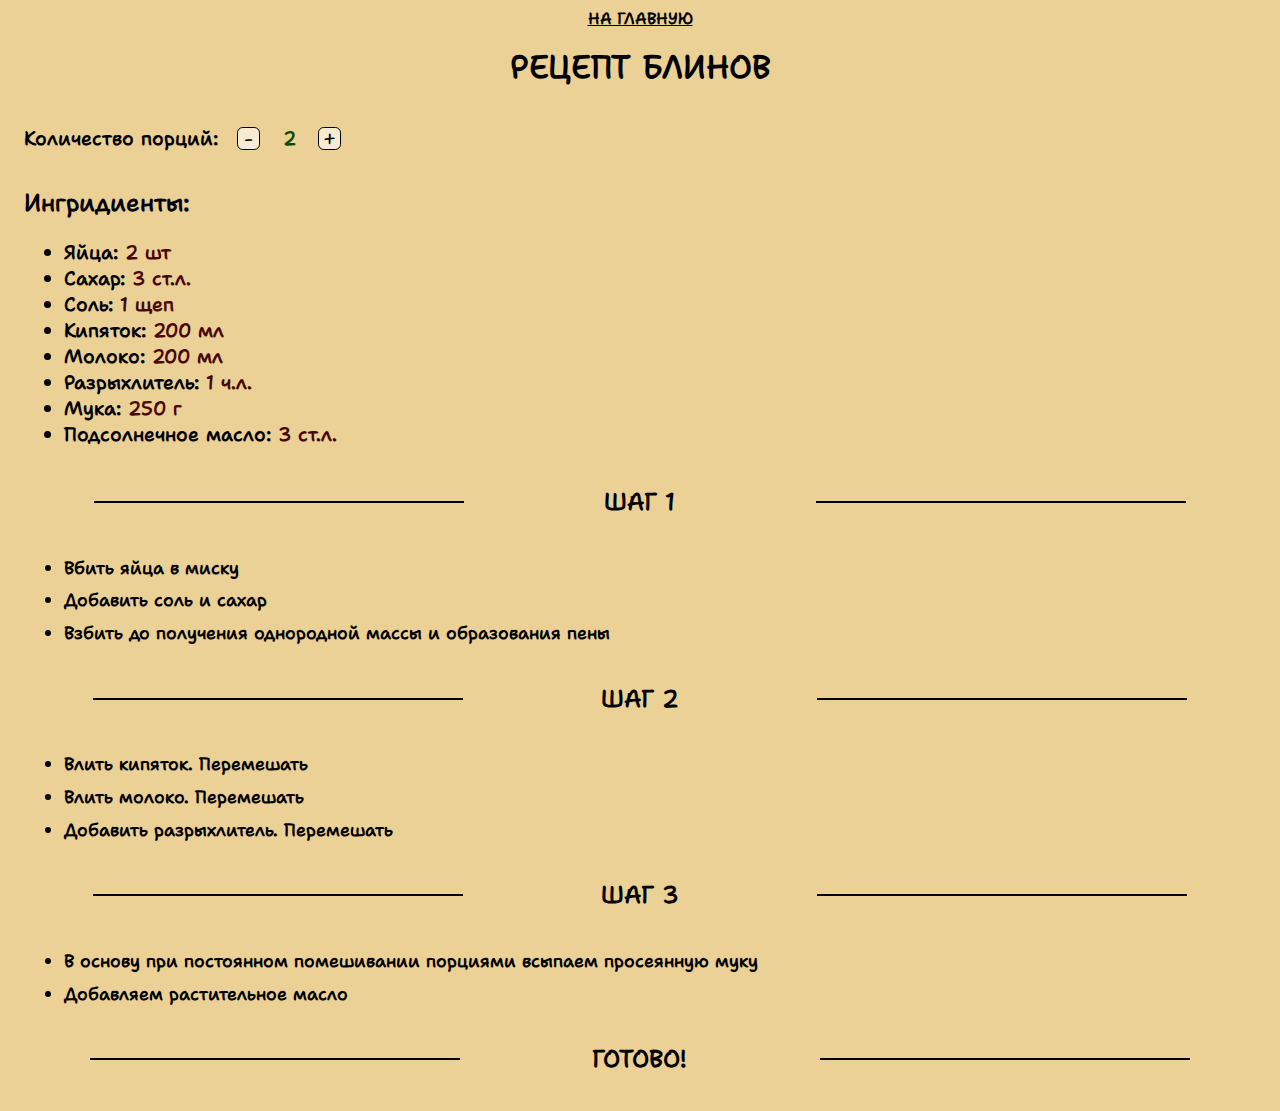
<file: blini.html>
<!DOCTYPE html>
<html lang="ru">
<head>
	<meta charset="UTF-8">
	<meta name="viewport" content="width=device-width, initial-scale=1.0">
	<link rel="stylesheet" href="css/state.css">
	<link rel="shortcut icon" href="images/blini-icon.png">
	<title>Рецепт блинов</title>
</head>
<body>
	<div class="back-link-box"><a draggable="false" href="index.html" class="back-link">НА ГЛАВНУЮ</a></div>
	<h1>РЕЦЕПТ БЛИНОВ</h1>
	<div class="content">
		<div id="calc-ingr-box">
			<h2 id="ingr_calc_title">Количество порций:</h2>
			<button id="ingr_minus" onclick="ingrMinus()">-</button>
			<h2 id="ingr_sum">2</h2>
			<button id="ingr_plus" onclick="ingrPlus()">+</button>
		</div>
		<h2>Ингридиенты:</h2>
		<ul class="ingridients">
			<li class="ing__item">Яйца: <span id="eggs" class="sum_of_item">2 шт</span></li>
			<li class="ing__item">Сахар: <span id="sugar" class="sum_of_item">3 ст.л.</span></li>
			<li class="ing__item">Соль: <span id="salt" class="sum_of_item">1 щеп</span></li>
			<li class="ing__item">Кипяток: <span id="water" class="sum_of_item">200 мл</span></li>
			<li class="ing__item">Молоко: <span id="milk" class="sum_of_item">200 мл</span></li>
			<li class="ing__item">Разрыхлитель: <span id="razryh" class="sum_of_item">1 ч.л.</span></li>
			<li class="ing__item">Мука: <span id="floor" class="sum_of_item">250 г</span></li>
			<li class="ing__item">Подсолнечное масло: <span id="oil" class="sum_of_item">3 ст.л.</span></li>
		</ul>

		<div class="step">
			<div></div>
			<h2>ШАГ 1</h2>
			<div></div>
		</div>

		<ul class="step-cont">
			<li>Вбить яйца в миску</li>
			<li>Добавить соль и сахар</li>
			<li>Взбить до получения однородной массы и образования пены</li>
		</ul>
		
		<div class="step">
			<div></div>
			<h2>ШАГ 2</h2>
			<div></div>
		</div>

		<ul class="step-cont">
			<li>Влить кипяток. Перемешать</li>
			<li>Влить молоко. Перемешать</li>
			<li>Добавить разрыхлитель. Перемешать</li>
		</ul>

		<div class="step">
			<div></div>
			<h2>ШАГ 3</h2>
			<div></div>
		</div>

		<ul class="step-cont">
			<li>В основу при постоянном помешивании порциями всыпаем просеянную муку</li>
			<li>Добавляем растительное масло</li>
		</ul>

		<div class="step">
			<div></div>
			<h2>ГОТОВО!</h2>
			<div></div>
		</div>

	</div>

	<script>
		let ingr_sum = document.getElementById('ingr_sum')
		let porties = 2

		let eggs = document.getElementById('eggs')
		let sugar = document.getElementById('sugar')
		let salt = document.getElementById('salt')
		let water = document.getElementById('water')
		let milk = document.getElementById('milk')
		let razryh = document.getElementById('razryh')
		let floor = document.getElementById('floor')
		let oil = document.getElementById('oil')

		let eggsCount = 2
		let sugarCount = 3
		let saltCount = 1
		let waterCount = 200
		let milkCount = 200
		let razryhCount = 1
		let floorCount = 250
		let oilCount = 3

		function ingrPlus() {
			if (porties < 10) {
				++porties
				ingr_sum.textContent = porties

				eggsCount = eggsCount + 2 / 2
				sugarCount = sugarCount + 3 / 2
				saltCount = saltCount + 1 / 2
				waterCount = waterCount + 200 / 2
				milkCount = milkCount + 200 / 2
				razryhCount = razryhCount + 1 / 2
				floorCount = floorCount + 250 / 2
				oilCount = oilCount + 3 / 2

				eggs.textContent = `${eggsCount} шт`
				sugar.textContent = `${sugarCount} ст.л.`
				salt.textContent = `${saltCount} щеп`
				razryh.textContent = `${razryhCount} ч.л.`
				oil.textContent = `${oilCount} ст.л.`

				if (waterCount >= 1000) {
					water.textContent = `${waterCount / 1000} л`
				}
				else {
					water.textContent = `${waterCount} мл`
				}

				if (milkCount >= 1000) {
					milk.textContent = `${milkCount / 1000} л`
				}
				else {
					milk.textContent = `${milkCount} мл`
				}

				if (floorCount >= 1000) {
					floor.textContent = `${floorCount / 1000} кг`
				}
				else {
					floor.textContent = `${floorCount} г`
				}
			}
		}

		function ingrMinus() {
			if (porties > 1) {
				--porties
				ingr_sum.textContent = porties

				eggsCount = eggsCount - 2 / 2
				sugarCount = sugarCount - 3 / 2
				saltCount = saltCount - 1 / 2
				waterCount = waterCount - 200 / 2
				milkCount = milkCount - 200 / 2
				razryhCount = razryhCount - 1 / 2
				floorCount = floorCount - 250 / 2
				oilCount = oilCount - 3 / 2

				eggs.textContent = `${eggsCount} шт`
				sugar.textContent = `${sugarCount} ст.л.`
				salt.textContent = `${saltCount} щеп`
				razryh.textContent = `${razryhCount} ч.л.`
				oil.textContent = `${oilCount} ст.л.`

				if (waterCount >= 1000) {
					water.textContent = `${waterCount / 1000} л`
				}
				else {
					water.textContent = `${waterCount} мл`
				}

				if (milkCount >= 1000) {
					milk.textContent = `${milkCount / 1000} л`
				}
				else {
					milk.textContent = `${milkCount} мл`
				}

				if (floorCount >= 1000) {
					floor.textContent = `${floorCount / 1000} кг`
				}
				else {
					floor.textContent = `${floorCount} г`
				}
			}
		}

		
	</script>
</body>
</html>
</file>
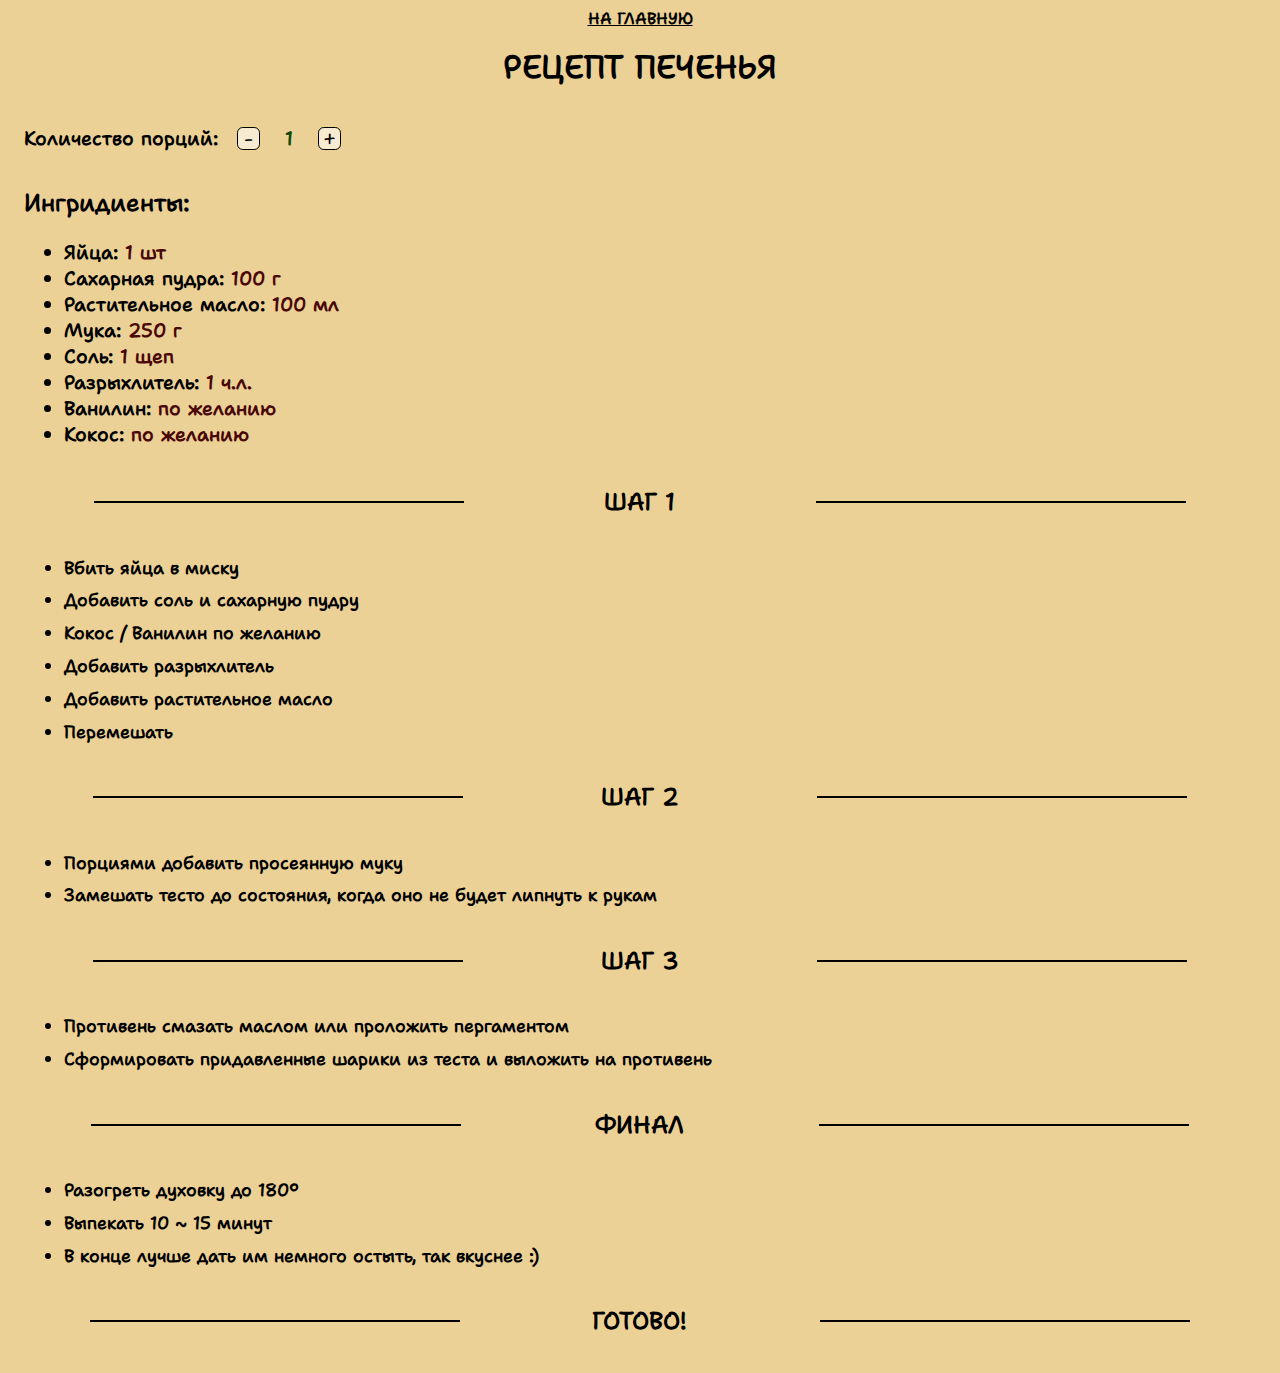
<file: simple_cookies.html>
<!DOCTYPE html>
<html lang="ru">
<head>
	<meta charset="UTF-8">
	<meta name="viewport" content="width=device-width, initial-scale=1.0">
	<link rel="shortcut icon" href="images/simple-cookies-icon.png">
	<link rel="stylesheet" href="css/state.css">
	<title>Рецепт печенья</title>
</head>
<body>
	<div class="back-link-box"><a draggable="false" href="index.html" class="back-link">НА ГЛАВНУЮ</a></div>
	<h1>РЕЦЕПТ ПЕЧЕНЬЯ</h1>
	<div class="content">
		<div id="calc-ingr-box">
			<h2 id="ingr_calc_title">Количество порций:</h2>
			<button id="ingr_minus" onclick="ingrMinus()">-</button>
			<h2 id="ingr_sum">1</h2>
			<button id="ingr_plus" onclick="ingrPlus()">+</button>
		</div>
		<h2>Ингридиенты:</h2>
		<ul class="ingridients">
			<li class="ing__item">Яйца: <span id="eggs" class="sum_of_item">1 шт</span></li>
			<li class="ing__item">Сахарная пудра: <span id="sugar_pudra" class="sum_of_item">100 г</span></li>
			<li class="ing__item">Растительное масло: <span id="oil" class="sum_of_item">100 мл</span></li>
			<li class="ing__item">Мука: <span id="floor" class="sum_of_item">250 г</span></li>
			<li class="ing__item">Соль: <span id="salt" class="sum_of_item">1 щеп</span></li>
			<li class="ing__item">Разрыхлитель: <span id="razryh" class="sum_of_item">1 ч.л.</span></li>
			<li class="ing__item">Ванилин: <span class="sum_of_item">по желанию</span></li>
			<li class="ing__item">Кокос: <span class="sum_of_item">по желанию</span></li>
		</ul>

		<div class="step">
			<div></div>
			<h2>ШАГ 1</h2>
			<div></div>
		</div>

		<ul class="step-cont">
			<li>Вбить яйца в миску</li>
			<li>Добавить соль и сахарную пудру</li>
			<li>Кокос / Ванилин по желанию</li>
			<li>Добавить разрыхлитель</li>
			<li>Добавить растительное масло</li>
			<li>Перемешать</li>
		</ul>

		<div class="step">
			<div></div>
			<h2>ШАГ 2</h2>
			<div></div>
		</div>

		<ul class="step-cont">
			<li>Порциями добавить просеянную муку</li>
			<li>Замешать тесто до состояния, когда оно не будет липнуть к рукам</li>
		</ul>
		
		<div class="step">
			<div></div>
			<h2>ШАГ 3</h2>
			<div></div>
		</div>

		<ul class="step-cont">
			<li>Противень смазать маслом или проложить пергаментом</li>
			<li>Сформировать придавленные шарики из теста и выложить на противень</li>
		</ul>

		<div class="step">
			<div></div>
			<h2>ФИНАЛ</h2>
			<div></div>
		</div>

		<ul class="step-cont">
			<li>Разогреть духовку до 180°</li>
			<li>Выпекать 10 ~ 15 минут</li>
			<li>В конце лучше дать им немного остыть, так вкуснее :)</li>
		</ul>

		<div class="step">
			<div></div>
			<h2>ГОТОВО!</h2>
			<div></div>
		</div>
		
	</div>

	<script>
		document.addEventListener('contextmenu', (e) => {
			e.preventDefault()
		})
		let ingr_sum = document.getElementById('ingr_sum')
		let porties = 1

		let eggs = document.getElementById('eggs')
		let sugar_pudra = document.getElementById('sugar_pudra')
		let salt = document.getElementById('salt')
		let razryh = document.getElementById('razryh')
		let floor = document.getElementById('floor')
		let oil = document.getElementById('oil')

		let eggsCount = 1
		let sugar_pudraCount = 100
		let saltCount = 1
		let razryhCount = 2
		let floorCount = 250
		let oilCount = 100

		function ingrPlus() {
			if (porties < 10) {
				++porties
				ingr_sum.textContent = porties

				eggsCount = eggsCount + 1
				sugar_pudraCount = sugar_pudraCount + 100
				saltCount = saltCount + 1
				razryhCount = razryhCount + 2
				floorCount = floorCount + 250
				oilCount = oilCount + 100

				eggs.textContent = `${eggsCount} шт`
				salt.textContent = `${saltCount} щеп`
				razryh.textContent = `${razryhCount} ч.л.`

				if (sugar_pudraCount >= 1000) {
					sugar_pudra.textContent = `${sugar_pudraCount / 1000} кг`
				}
				else {
					sugar_pudra.textContent = `${sugar_pudraCount} г`
				}

				if (oilCount >= 1000) {
					oil.textContent = `${oilCount / 1000} л`
				}
				else {
					oil.textContent = `${oilCount} мл`
				}

				if (floorCount >= 1000) {
					floor.textContent = `${floorCount / 1000} кг`
				}
				else {
					floor.textContent = `${floorCount} г`
				}
			}
		}

		function ingrMinus() {
			if (porties > 1) {
				--porties
				ingr_sum.textContent = porties

				eggsCount = eggsCount - 1
				sugar_pudraCount = sugar_pudraCount - 100
				saltCount = saltCount - 1
				razryhCount = razryhCount - 2
				floorCount = floorCount - 250
				oilCount = oilCount - 100

				eggs.textContent = `${eggsCount} шт`
				salt.textContent = `${saltCount} щеп`
				razryh.textContent = `${razryhCount} ч.л.`

				if (sugar_pudraCount >= 1000) {
					sugar_pudra.textContent = `${sugar_pudraCount / 1000} кг`
				}
				else {
					sugar_pudra.textContent = `${sugar_pudraCount} г`
				}

				if (oilCount >= 1000) {
					oil.textContent = `${oilCount / 1000} л`
				}
				else {
					oil.textContent = `${oilCount} мл`
				}

				if (floorCount >= 1000) {
					floor.textContent = `${floorCount / 1000} кг`
				}
				else {
					floor.textContent = `${floorCount} г`
				}
			}
		}

		
	</script>
</body>
</html>
</file>
<file: css/state.css>
* {
	font-family: 'font1';
	box-sizing: border-box;
	user-select: none;
}

@font-face {
	font-family: 'font1';
	src: url('fonts/ShantellSans-Regular.ttf');
}

body {
	background: #ecd196;

}

.back-link-box {
	display: flex;
	align-items: center;
	justify-content: center;
	width: 100%;
}

.back-link {
	color: inherit;
	font-weight: bold;
	text-align: center;
}

h1 {
	text-align: center;
	font-size: 2em;
	margin-top: 0.5em;
}

.content {
	margin: 1em;
}

.ingridients {
	font-weight: 600;
	font-size: 1.2em;
}

#calc-ingr-box {
	display: flex;
	width: 100%;
	justify-content: start;
	align-items: center;	
	margin: 0;
}

#ingr_plus {
	height: 1.2em;
	display: flex;
	justify-content: center;
	align-items: center;
	aspect-ratio: 1 / 1;
	background: #ffffff91;
	font-size: 1.2em;
	padding: 0;
	margin: 0 1em;
	border: solid 0.1em #000;
	border-radius: 0.3em;
}
#ingr_minus {
	height: 1.2em;
	display: flex;
	justify-content: center;
	align-items: center;
	aspect-ratio: 1 / 1;
	background: #ffffff91;
	font-size: 1.2em;
	padding: 0;
	margin: 0 1em;
	border: solid 0.1em #000;
	border-radius: 0.3em;
}
#ingr_minus:active, #ingr_plus:active {
	-webkit-box-shadow: 4px 4px 9px 2px rgba(34, 60, 80, 0.2);
	-moz-box-shadow: 4px 4px 9px 2px rgba(34, 60, 80, 0.2);
	box-shadow: 4px 4px 9px 2px rgba(34, 60, 80, 0.2);

}

#ingr_sum {
	font-size: 1.2em;
	width: 1em;
	text-align: center;
	color: #0c4907;
}

#ingr_calc_title {
	font-size: 1.2em;
}

.sum_of_item {
	color: #490707;
}


.step {
	display: flex;
	justify-content: space-around;
	align-items: center;
}
.step div {
	border: solid 0.1em #000;
	height: 0;
	width: 30%;
}

.step-cont {
	width: 100%;
	font-weight: 600;
	font-size: 1.1em;
}

.step-cont li {
	margin: 0.5em 0;
}
</file>
